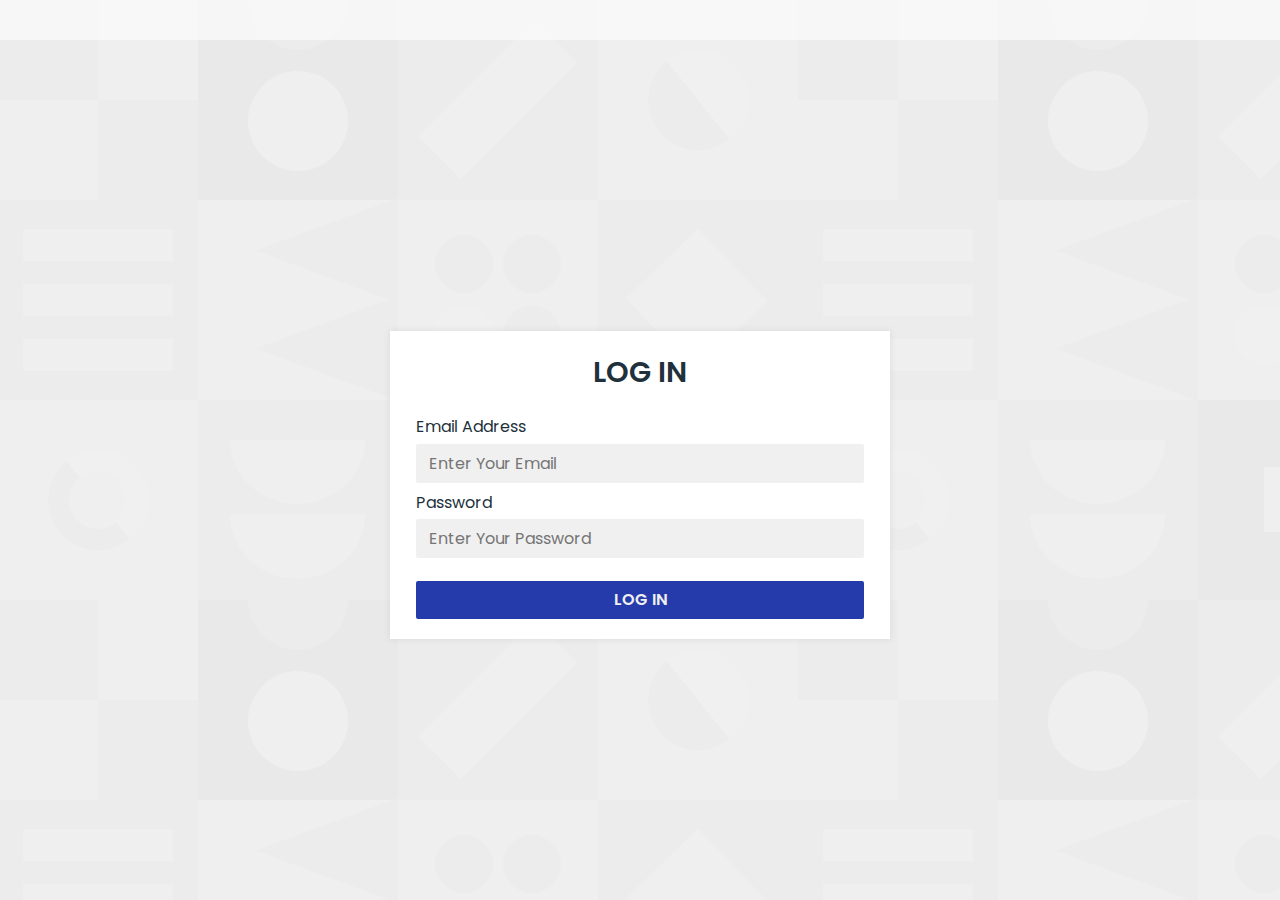
<file: html/login.html>
<!DOCTYPE html>
<html lang="en">
  <head>
    <meta charset="UTF-8" />
    <meta name="viewport" content="width=device-width, initial-scale=1.0" />
    <link rel="icon" href="../images/whitening.svg" />
    <link rel="stylesheet" href="../css/forms.css" />
    <title>Pearly Log In</title>
  </head>
  <body>
    <nav></nav>
    <main>
      <div class="card">
        <h1>LOG IN</h1>
        <form action="/pearly/php/login.php" method="POST">
          <div class="field-container">
            <label for="email">Email Address</label>
            <input type="email" id="email" placeholder="Enter Your Email" name="email" />
          </div>
          <div class="field-container">
            <label for="password">Password</label>
            <input
              type="password"
              id="password"
              placeholder="Enter Your Password"
              name="password"
            />
          </div>

          <button type="submit" name="submit">LOG IN</button>
        </form>
      </div>
    </main>
  </body>
</html>
</file>
<file: css/forms.css>
@import url("https://fonts.googleapis.com/css2?family=Poppins:ital,wght@0,100;0,200;0,300;0,400;0,500;0,600;0,700;0,800;0,900;1,100;1,200;1,300;1,400;1,500;1,600;1,700;1,800;1,900&display=swap");

:root {
  --main-font-family: "Poppins", sans-serif;
  --main-text-color: #21313c;
  --sec-text-color: #f0f0f0;
  --third-text-color: #102b4e;
  --main-site-color: #253bab;
  --placeholder-text-color: #54575a;
}

*,
*::after,
*::before {
  margin: 0;
  box-sizing: border-box;
  text-decoration: none;
}

* {
  color: var(--main-text-color);
}

body {
  font-family: var(--main-font-family);
  color: var(--main-text-color);
  position: relative;
}

.container {
  padding-inline: 100px;
}

.contact,
.send {
  width: auto;
  margin-top: 0;
  padding: 10px 15px;
}

/* navbar */

nav {
  display: flex;
  justify-content: space-between;
  align-items: center;
  position: absolute;
  width: 100%;
  background-color: rgba(255, 255, 255, 0.582);
  padding-block: 20px;
}

.nav-links * {
  color: var(--third-text-color);
  font-weight: 600;
  font-size: 1.1rem;
  margin: 0 15px;
  transition: 0.2s ease-in;
}

.nav-links *:hover {
  color: var(--main-site-color);
}

/*  */

/* main */

main {
  background-image: url("../images/white-geometry.svg"),
    linear-gradient(var(--sec-text-color), var(--sec-text-color));
  background-attachment: fixed;
  min-height: 100vh;
  display: flex;
  justify-content: center;
  align-items: center;
  flex-direction: column;
  padding: 120px 0 50px 0;
}

.card {
  background-color: white;
  padding: 1.3rem 1.6rem;
  box-shadow: 0 0 6px rgba(128, 128, 128, 0.192);
  text-align: center;
  width: 500px;
}

h1 {
  font-weight: 600;
  font-size: 1.8rem;
  padding-bottom: 20px;
}

button {
  background-color: var(--main-site-color);
  color: var(--sec-text-color);
  border-width: 0;
  width: 100%;
  padding: 0.4rem;
  font-weight: 600;
  font-family: inherit;
  border-radius: 2px;
  font-size: 1rem;
  margin-top: 1rem;
  transition: 0.2s ease-in;
}

button:hover {
  cursor: pointer;
  opacity: 0.9;
  /* box-shadow: 0 0 0.4rem var(--main-site-color); */
}

.field-container {
  display: flex;
  flex-direction: column;
  align-items: flex-start;
  margin-bottom: 0.4rem;
  position: relative;
}
label {
  margin-bottom: 0.3rem;
}

input {
  font-family: inherit;
  width: 100%;
  padding: 6px 12px;
  font-size: 1rem;
  background-color: var(--sec-text-color);
  border: 0.1px solid transparent;
  outline: 0;
  color: var(--main-text-color);
  border-radius: 2px;
  transition: 0.1s ease-in;
}

input:focus {
  border-color: #253bab59;
  box-shadow: 0 0 0 0.25rem #253bab23;
}

.fa-eye,
.fa-eye-slash {
  position: absolute;
  right: 12px;
  top: 42px;
  color: var(--placeholder-text-color);
}

/*  */

/* footer */

footer .row {
  display: flex;
  column-gap: 1.3rem;
  justify-content: space-between;
  padding-block: 50px;
}

.col {
  width: 20%;
}

footer .icons {
  display: flex;
  column-gap: 1.5rem;
  margin-top: 25px;
}

footer .site-description {
  margin-block: 10px;
}

footer .icons i {
  border: 1px solid var(--main-site-color);
  color: var(--main-site-color);
  width: 30px;
  height: 30px;
  border-radius: 50%;
  display: flex;
  justify-content: center;
  align-items: center;
  transition: 0.4s ease;
  font-size: 0.9rem;
}

footer .icons i:hover {
  background-color: var(--main-site-color);
  color: var(--sec-text-color);
}

.divider {
  background-color: rgba(0, 0, 0, 0.171);
  height: 160px;
  width: 1px;
  margin-top: 30px;
}

footer ul {
  padding-left: 0;
  list-style: none;
}

footer h2 {
  font-size: 1rem;
  margin-bottom: 5px;
}

.list-header {
  margin-left: 20px;
}

footer a {
  color: var(--third-text-color);
  transition: 0.2s ease;
}

footer a:hover {
  color: var(--main-site-color);
}

footer li {
  display: flex;
  align-items: center;
  margin-bottom: 6px;
}

footer .yellow-dot {
  margin-right: 15px;
}

.newsletter-form {
  margin-top: 15px;
  display: flex;
  gap: 10px;
}

.send i {
  color: var(--sec-text-color);
}

.extra-info-section .row {
  padding-block: 20px;
  border-top: 1px solid rgba(128, 128, 128, 0.192);
}

.extra-info-section .col {
  width: fit-content;
  color: var(--third-text-color);
}

.extra-info-section i {
  margin-right: 5px;
  color: var(--third-text-color);
}

/*  */
</file>
